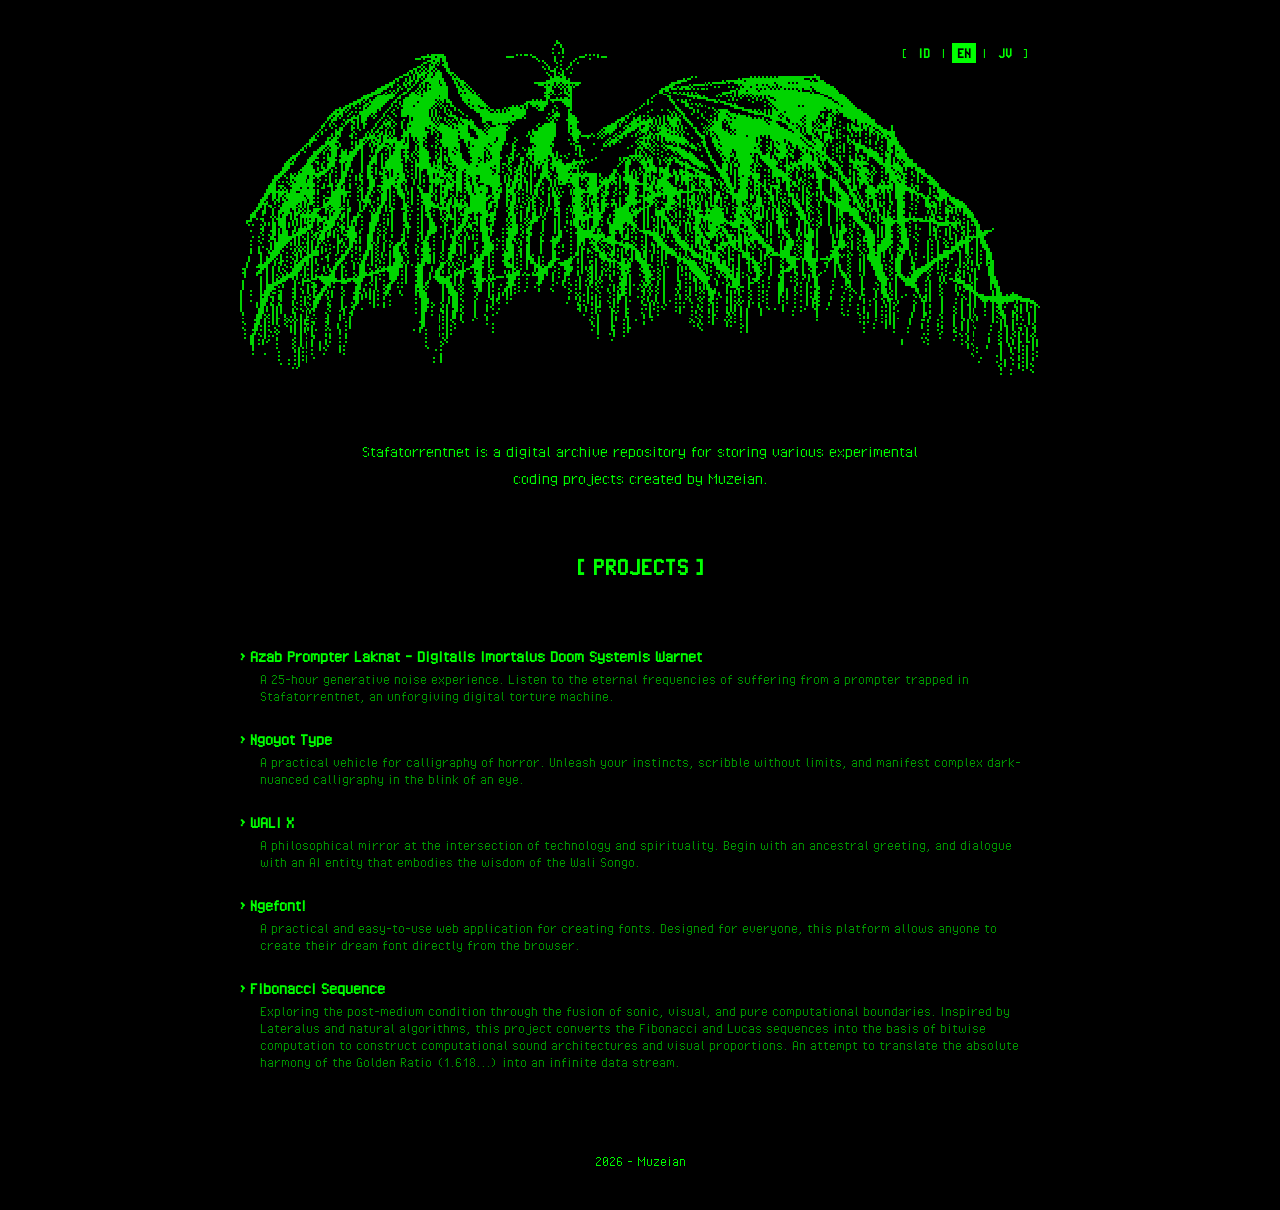
<file: index.html>
<!DOCTYPE html>
<html>
<head>
    <meta charset="UTF-8">
    <title>STAFATORRENTNET - INDEX</title>
  
    <link rel="icon" href="SFN.png" type="image/png">
    
    <style>
        @font-face {
            font-family: 'PixelOperator';
            src: url('PixelOperator.ttf') format('truetype');
            font-weight: normal;
            font-style: normal;
        }

        body {
            background-color: #000000;
            color: #00FF00;
            font-family: 'PixelOperator', "Courier New", Courier, monospace;
            margin: 40px auto;
            max-width: 800px;
            text-align: center;
            font-size: 18px; 
            position: relative;
        }
        
        a {
            color: #00FF00;
            text-decoration: none;
            font-weight: bold;
        }
        
        a:hover {
            color: #000000;
            background-color: #00FF00;
            cursor: pointer;
        }

        .lang-btn.active {
            background-color: #00FF00;
            color: #000000;
        }

        .lang-menu {
            position: absolute;
            top: 0;
            right: 10px;
            font-size: 0.9em;
            padding: 5px 0;
            background-color: #000000;
        }
        
        .lang-menu a {
            padding: 2px 5px;
            margin: 0 2px;
        }

        .intro-text {
            margin: 40px auto 20px auto;
            max-width: 600px;
            line-height: 1.5;
        }

        ul {
            list-style-type: none;
            text-align: left;
            display: inline-block;
            padding: 0;
        }

        li {
            margin: 25px 0;
        }

        .desc {
            display: block;
            margin-top: 5px;
            margin-left: 20px;
            font-size: 0.9em;
            color: #009900;
        }

        .logo {
            max-width: 100%;
            height: auto;
            image-rendering: pixelated; 
        }

        @media (max-width: 850px) {
            .lang-menu {
                position: static;
                display: inline-block;
                margin-bottom: 20px;
            }
        }
    </style>
</head>
<body>

    <center>
        <div class="lang-menu">
            [ <a class="lang-btn" data-lang-target="id" onclick="setLang('id')">ID</a> | 
              <a class="lang-btn" data-lang-target="en" onclick="setLang('en')">EN</a> | 
              <a class="lang-btn" data-lang-target="jv" onclick="setLang('jv')">JV</a> ]
        </div>

        <img src="Logo.png" alt="StafaTorrentNet Logo" class="logo">
        <br><br>
        
        <p class="intro-text" data-i18n="intro">
            Stafatorrentnet adalah repositori arsip digital tempat menyimpan berbagai macam proyek pengkodean eksperimental yang dibuat oleh Muzeian.
        </p>
        
        <br>
        
        <h2 data-i18n="title">[ PROYEK ]</h2>
        
        <ul id="project-list">
            <li>
                <a href="https://stafatorrentnet.github.io/azab-prompter-laknat/">> Azab Prompter Laknat - Digitalis Imortalus Doom Systemis Warnet</a>
                <span class="desc" data-i18n="azab">Pengalaman noise generatif berdurasi 25 jam. Dengarkan frekuensi penderitaan abadi dari seorang prompter yang terjebak di Stafatorrentnet, mesin siksaan digital yang tak kenal ampun.</span>
            </li>
            <li>
                <a href="https://stafatorrentnet.github.io/ngoyot-type/">> Ngoyot Type</a>
                <span class="desc" data-i18n="ngoyot">Wahana kaligrafi kengerian praktis. Bebaskan instingmv, srat sret srot tanpa batasan, dan wujvdkan karya kaligrafi rvwet bernuansa gelap dalam sekedip mata.</span>
            </li>
            <li>
                <a href="https://stafatorrentnet.github.io/wali-x/">> WALI X</a>
                <span class="desc" data-i18n="walix">Sebuah cermin filosofis di persimpangan teknologi dan spiritualitas. Awali dengan sapaan leluhur, dan berdialoglah dengan entitas AI yang mewujudkan kebijaksanaan Wali Songo.</span>
            </li>
            <li>
                <a href="https://stafatorrentnet.github.io/Ngefont/">> Ngefont!</a>
                <span class="desc" data-i18n="ngefont">Aplikasi web pembuat font yang praktis dan mudah digunakan. Dirancang untuk semua kalangan, platform ini memungkinkan siapa saja untuk menciptakan font impian langsung dari browser.</span>
            </li>
            <li>
                <a href="https://stafatorrentnet.github.io/Fibonacci-Sequence">> Fibonacci Sequence</a>
                <span class="desc" data-i18n="fibonacci">Menjelajahi kondisi pasca-wahana melalui peleburan batas antara sonik, visual, dan komputasi murni. Terinspirasi dari Lateralus dan algoritma alam, proyek ini mengonversi deret bilangan Fibonacci dan Lucas menjadi dasar komputasi bitwise untuk merakit arsitektur suara komputasional dan proporsi visual. Sebuah usaha menerjemahkan harmoni absolut Rasio Emas (1.618...) ke dalam aliran data tanpa batas.</span>
            </li>
        </ul>
        
        <br><br>
        <p><small>2026 - Muzeian</small></p>
    </center>

    <script>
        const translations = {
            id: {
                intro: "Stafatorrentnet adalah repositori arsip digital tempat menyimpan berbagai macam proyek pengkodean eksperimental yang dibuat oleh Muzeian.",
                title: "[ PROYEK ]",
                azab: "Pengalaman noise generatif berdurasi 25 jam. Dengarkan frekuensi penderitaan abadi dari seorang prompter yang terjebak di Stafatorrentnet, mesin siksaan digital yang tak kenal ampun.",
                ngoyot: "Wahana kaligrafi kengerian praktis. Bebaskan instingmv, srat sret srot tanpa batasan, dan wujvdkan karya kaligrafi rvwet bernuansa gelap dalam sekedip mata.",
                walix: "Sebuah cermin filosofis di persimpangan teknologi dan spiritualitas. Awali dengan sapaan leluhur, dan berdialoglah dengan entitas AI yang mewujudkan kebijaksanaan Wali Songo.",
                ngefont: "Aplikasi web pembuat font yang praktis dan mudah digunakan. Dirancang untuk semua kalangan, platform ini memungkinkan siapa saja untuk menciptakan font impian langsung dari browser.",
                fibonacci: "Menjelajahi kondisi pasca-wahana melalui peleburan batas antara sonik, visual, dan komputasi murni. Terinspirasi dari Lateralus dan algoritma alam, proyek ini mengonversi deret bilangan Fibonacci dan Lucas menjadi dasar komputasi bitwise untuk merakit arsitektur suara komputasional dan proporsi visual. Sebuah usaha menerjemahkan harmoni absolut Rasio Emas (1.618...) ke dalam aliran data tanpa batas."
            },
            en: {
                intro: "Stafatorrentnet is a digital archive repository for storing various experimental coding projects created by Muzeian.",
                title: "[ PROJECTS ]",
                azab: "A 25-hour generative noise experience. Listen to the eternal frequencies of suffering from a prompter trapped in Stafatorrentnet, an unforgiving digital torture machine.",
                ngoyot: "A practical vehicle for calligraphy of horror. Unleash your instincts, scribble without limits, and manifest complex dark-nuanced calligraphy in the blink of an eye.",
                walix: "A philosophical mirror at the intersection of technology and spirituality. Begin with an ancestral greeting, and dialogue with an AI entity that embodies the wisdom of the Wali Songo.",
                ngefont: "A practical and easy-to-use web application for creating fonts. Designed for everyone, this platform allows anyone to create their dream font directly from the browser.",
                fibonacci: "Exploring the post-medium condition through the fusion of sonic, visual, and pure computational boundaries. Inspired by Lateralus and natural algorithms, this project converts the Fibonacci and Lucas sequences into the basis of bitwise computation to construct computational sound architectures and visual proportions. An attempt to translate the absolute harmony of the Golden Ratio (1.618...) into an infinite data stream."
            },
            jv: {
                intro: "Stafatorrentnet minangka panyimpenan arsip digital kanggo nyimpen macem-macem proyek pengkodean eksperimen sing digawe dening Muzeian.",
                title: "[ PROYEK ]",
                azab: "Pengalaman noise generatif 25 jam. Rungokake frekuensi kasangsaran abadi saka prompter sing kejebak ing Stafatorrentnet, mesin siksaan digital sing tanpa ampun.",
                ngoyot: "Wahana kaligrafi medeni sing praktis. Bebasake instingmu, srat sret srot tanpa wates, lan wujudake karya kaligrafi ruwet sing nggawa nuansa peteng sak kedhepan mripat.",
                walix: "Pangilon filosofis ing persimpangan teknologi lan spiritualitas. Wiwiti kanthi sapaan leluhur, lan dialog karo entitas AI sing mujudake kawicaksanan Wali Songo.",
                ngefont: "Aplikasi web panggawé font sing praktis lan gampang digunakake. Dirancang kanggo sapa wae, platform iki ngidini kabeh wong nggawe font impen langsung saka browser.",
                fibonacci: "Njelajah kahanan pasca-wahana liwat leburan wates antarane sonik, visual, lan komputasi murni. Diilhami saka Lateralus lan algoritma alam, proyek iki ngowahi deret bilangan Fibonacci lan Lucas dadi dhasar komputasi bitwise kanggo ngrakit arsitektur swara komputasional lan proporsi visual. Sawijining upaya nerjemahake harmoni absolut Rasio Emas (1.618...) dadi aliran data tanpa wates."
            }
        };

        function setLang(lang) {
            document.querySelectorAll('[data-i18n]').forEach(el => {
                const key = el.getAttribute('data-i18n');
                if (translations[lang] && translations[lang][key]) {
                    el.innerText = translations[lang][key];
                }
            });

            document.querySelectorAll('.lang-btn').forEach(btn => {
                btn.classList.remove('active');
                if (btn.getAttribute('data-lang-target') === lang) {
                    btn.classList.add('active');
                }
            });

            localStorage.setItem('stafaLang', lang);
        }

        document.addEventListener('DOMContentLoaded', () => {
            const savedLang = localStorage.getItem('stafaLang') || 'en';
            setLang(savedLang);
        });
    </script>
</body>
</html>
</file>
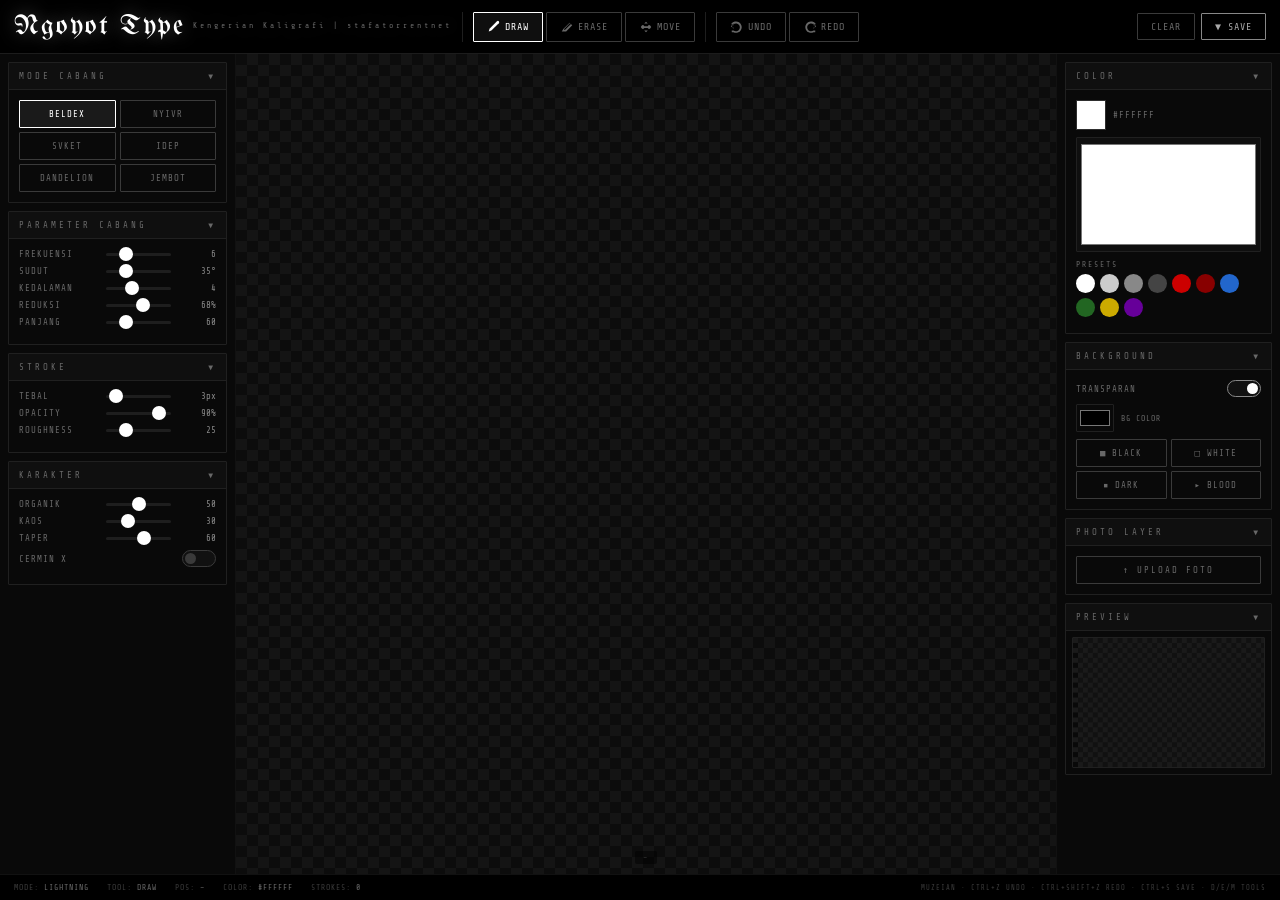
<file: ngoyot-type/index.html>
<!DOCTYPE html>
<html lang="id">
<head>
<meta charset="UTF-8">
<meta name="viewport" content="width=device-width, initial-scale=1.0, user-scalable=no">
<link rel="shortcut icon" href="nt.png" type="image/x-icon">
<title>𝔑𝔤𝔬𝔶𝔬𝔱 𝔗𝔶𝔭𝔢| stafatorrentnet</title>
<link rel="preconnect" href="https://fonts.googleapis.com">
<link href="https://fonts.googleapis.com/css2?family=UnifrakturMaguntia&family=Share+Tech+Mono&display=swap" rel="stylesheet">
<style>
*{box-sizing:border-box;margin:0;padding:0;}
:root{
  --bg:#000;--panel:#090909;--panel2:#0f0f0f;
  --border:#202020;--border2:#2e2e2e;
  --text:#c8c8c8;--dim:#3a3a3a;--bright:#fff;
  --muted:#686868;--red:#aa0000;
}
html,body{width:100%;height:100%;overflow:hidden;background:var(--bg);}
body{display:flex;flex-direction:column;font-family:'Share Tech Mono',monospace;color:var(--text);}

/* ── HEADER ── */
#hdr{
  height:54px;background:var(--bg);border-bottom:1px solid #1c1c1c;
  display:flex;align-items:center;padding:0 14px;gap:10px;flex-shrink:0;
}
#logo{
  font-family:'UnifrakturMaguntia',cursive;font-size:28px;color:#fff;
  letter-spacing:2px;text-shadow:0 0 18px rgba(255,255,255,0.35),0 0 50px rgba(255,255,255,0.08);
  white-space:nowrap;line-height:1;
}
#logo sub{
  font-family:'Share Tech Mono',monospace;font-size:8px;color:var(--muted);
  letter-spacing:3px;vertical-align:middle;margin-left:8px;
}
.vsep{width:1px;height:30px;background:#1e1e1e;flex-shrink:0;}
.hbar{display:flex;align-items:center;gap:3px;}
.hbtn{
  background:none;border:1px solid var(--dim);color:var(--muted);
  font-family:'Share Tech Mono',monospace;font-size:10px;letter-spacing:1px;
  padding:7px 13px;cursor:pointer;border-radius:1px;transition:.12s;
  white-space:nowrap;display:flex;align-items:center;gap:4px;
}
.hbtn svg{width:14px;height:14px;flex-shrink:0;}
.hbtn:hover{border-color:#888;color:#ccc;}
.hbtn.active{border-color:#fff;color:#fff;background:rgba(255,255,255,0.06);}
.hbtn.sv{border-color:#888;color:#aaa;}
.hbtn.sv:hover{background:#fff;color:#000;border-color:#fff;}
.hbtn.cl:hover{border-color:var(--red);color:#cc3333;}
#hdr-r{margin-left:auto;display:flex;gap:6px;align-items:center;}

/* Mobile-only toggle buttons — hidden on desktop */
.mob-panel-btn{display:none;}

/* ── LAYOUT ── */
#wrap{display:flex;flex:1;overflow:hidden;}

/* ── LEFT PANEL ── */
#left{
  width:236px;min-width:236px;background:var(--panel);
  border-right:1px solid #111;display:flex;flex-direction:column;
  overflow:hidden;flex-shrink:0;
}
#ls{flex:1;overflow-y:auto;padding:8px 8px 12px;}
#ls::-webkit-scrollbar{width:3px;}
#ls::-webkit-scrollbar-thumb{background:#1e1e1e;}

/* ── SECTION ── */
.sec{border:1px solid var(--border);border-radius:1px;margin-bottom:8px;overflow:hidden;}
.shd{
  background:var(--panel2);border-bottom:1px solid var(--border);
  padding:8px 10px;font-size:9px;letter-spacing:3px;color:var(--muted);
  text-transform:uppercase;display:flex;align-items:center;
  justify-content:space-between;cursor:pointer;user-select:none;
}
.shd:hover{color:#aaa;}
.shd .arr{transition:.2s;font-size:8px;}
.sec.col .shd .arr{transform:rotate(-90deg);}
.sec.col .sbd{display:none;}
.sbd{padding:10px;}

/* ── MODE GRID ── */
.mgrid{display:grid;grid-template-columns:1fr 1fr;gap:4px;}
.mbtn{
  background:none;border:1px solid var(--dim);color:var(--muted);
  font-family:'Share Tech Mono',monospace;font-size:9px;letter-spacing:1px;
  padding:8px 4px;cursor:pointer;border-radius:1px;text-align:center;
  transition:.12s;text-transform:uppercase;
}
.mbtn:hover{border-color:#888;color:#bbb;}
.mbtn.on{border-color:#fff;color:#fff;background:rgba(255,255,255,0.07);}

/* ── SLIDERS ── */
.sr{display:flex;align-items:center;gap:6px;margin-bottom:7px;}
.sl{font-size:9px;color:var(--muted);letter-spacing:1px;text-transform:uppercase;width:74px;flex-shrink:0;}
.sv2{font-size:9px;color:#888;min-width:32px;text-align:right;flex-shrink:0;}

input[type=range]{
  -webkit-appearance:none;flex:1;height:3px;
  background:#1e1e1e;border-radius:2px;outline:none;cursor:pointer;
  margin:0 7px;
  min-width:0;
}
input[type=range]::-webkit-slider-thumb{
  -webkit-appearance:none;width:14px;height:14px;
  border-radius:50%;background:#fff;cursor:pointer;
}
input[type=range]::-moz-range-thumb{
  width:14px;height:14px;border:none;
  border-radius:50%;background:#fff;cursor:pointer;
}

/* ── TOGGLES ── */
.tr{display:flex;align-items:center;justify-content:space-between;margin-bottom:7px;}
.tl{font-size:9px;color:var(--muted);letter-spacing:1px;text-transform:uppercase;}
.tog{position:relative;width:34px;height:17px;flex-shrink:0;}
.tog input{display:none;}
.tog-t{
  position:absolute;inset:0;background:#111;border:1px solid var(--dim);
  border-radius:9px;cursor:pointer;transition:.2s;
}
.tog-t::after{
  content:'';position:absolute;left:2px;top:2px;
  width:11px;height:11px;background:var(--dim);border-radius:50%;transition:.2s;
}
.tog input:checked+.tog-t{border-color:#888;}
.tog input:checked+.tog-t::after{left:19px;background:#fff;}

/* ── CANVAS AREA ── */
#ca{
  flex:1;position:relative;overflow:hidden;
  background-color:#0c0c0c;
  background-image:
    linear-gradient(45deg,#141414 25%,transparent 25%),
    linear-gradient(-45deg,#141414 25%,transparent 25%),
    linear-gradient(45deg,transparent 75%,#141414 75%),
    linear-gradient(-45deg,transparent 75%,#141414 75%);
  background-size:22px 22px;
  background-position:0 0,0 11px,11px -11px,-11px 0px;
}
#ca.has-bg{
  background:#000;
  background-image:none;
}
#cw{position:absolute;inset:0;z-index:1;}
#cw canvas{position:absolute;top:0;left:0;width:100%;height:100%;}
#ci-pos-bar{
  position:absolute;bottom:10px;left:50%;transform:translateX(-50%);
  font-size:8px;color:var(--dim);letter-spacing:2px;
  pointer-events:none;z-index:10;
  background:rgba(0,0,0,0.5);padding:2px 8px;border-radius:2px;
}

/* ── RIGHT PANEL ── */
#right{
  width:224px;min-width:224px;background:var(--panel);
  border-left:1px solid #111;display:flex;flex-direction:column;
  overflow:hidden;flex-shrink:0;
}
#rs{flex:1;overflow-y:auto;padding:8px 8px 12px;}
#rs::-webkit-scrollbar{width:3px;}
#rs::-webkit-scrollbar-thumb{background:#1e1e1e;}

/* ── COLOR WIDGETS ── */
.cmain{
  width:100%;height:115px;border:1px solid var(--border);border-radius:1px;
  cursor:pointer;padding:2px;background:var(--panel2);display:block;
  margin-bottom:8px;
}
.crow{display:flex;gap:7px;align-items:center;margin-bottom:7px;}
.csw{
  width:30px;height:30px;border-radius:1px;
  border:1px solid var(--border2);cursor:pointer;flex-shrink:0;
}
.chx{font-size:9px;color:var(--muted);letter-spacing:1px;flex:1;}
.pres{display:flex;flex-wrap:wrap;gap:5px;margin-bottom:6px;}
.pd{
  width:19px;height:19px;border-radius:50%;cursor:pointer;
  border:1px solid transparent;transition:.1s;flex-shrink:0;
}
.pd:hover{transform:scale(1.28);border-color:#fff;}

/* ── BG ── */
.abtn{
  width:100%;background:none;border:1px solid var(--dim);color:var(--muted);
  font-family:'Share Tech Mono',monospace;font-size:9px;letter-spacing:2px;
  padding:8px 6px;cursor:pointer;border-radius:1px;transition:.12s;
  text-transform:uppercase;margin-top:5px;display:block;text-align:center;
}
.abtn:hover{border-color:#fff;color:#fff;}
.abtn.danger:hover{border-color:var(--red);color:#cc3333;}

/* ── PREVIEW ── */
#prev{width:100%;border:1px solid var(--border);border-radius:1px;display:block;}

/* ── STATUS BAR ── */
#sb{
  height:26px;background:var(--bg);border-top:1px solid #111;
  display:flex;align-items:center;padding:0 14px;gap:18px;
  font-size:8px;color:var(--dim);letter-spacing:1px;flex-shrink:0;
}
#sb span{color:var(--muted);}

/* ── MOBILE BOTTOM TOOLBAR ── */
#mob-bar{
  display:none;
  height:52px;background:var(--bg);border-top:1px solid #1c1c1c;
  align-items:center;justify-content:space-around;padding:0 8px;flex-shrink:0;
  gap:4px;
}
.mbarbtn{
  background:none;border:1px solid var(--dim);color:var(--muted);
  font-family:'Share Tech Mono',monospace;font-size:8px;letter-spacing:1px;
  padding:6px 10px;cursor:pointer;border-radius:1px;transition:.12s;
  white-space:nowrap;display:flex;flex-direction:column;align-items:center;gap:2px;
  flex:1;
}
.mbarbtn svg{width:16px;height:16px;}
.mbarbtn span{font-size:7px;letter-spacing:1px;}
.mbarbtn:active,.mbarbtn.active{border-color:#fff;color:#fff;background:rgba(255,255,255,0.06);}

/* ── MOB OVERLAY (backdrop) ── */
#mob-overlay{
  display:none;
  position:fixed;inset:0;z-index:150;
  background:rgba(0,0,0,0.65);
  opacity:0;transition:opacity 0.25s;
  pointer-events:none;
}
#mob-overlay.show{opacity:1;pointer-events:auto;}

/* ═══════════════════════════════
   MOBILE RESPONSIVE  ≤ 640px
═══════════════════════════════ */
@media (max-width:640px){

  /* Header: smaller, show only essentials */
  #hdr{
    height:50px;padding:0 10px;gap:6px;
    overflow-x:auto;-webkit-overflow-scrolling:touch;
  }
  #logo{font-size:20px;letter-spacing:1px;}
  #logo sub{display:none;}
  .vsep{display:none;}

  /* Hide desktop tool bar in header — moved to bottom bar */
  #hdr-desktop-tools{display:none;}

  /* Show mobile panel toggle buttons */
  .mob-panel-btn{
    display:flex;background:none;border:1px solid var(--dim);
    color:var(--muted);cursor:pointer;padding:8px 10px;
    border-radius:1px;align-items:center;justify-content:center;
    transition:.12s;flex-shrink:0;
  }
  .mob-panel-btn svg{width:16px;height:16px;}
  .mob-panel-btn:active{border-color:#fff;color:#fff;}

  /* Right side: save + clear only */
  #hdr-r .hbtn-undo-redo{display:none;}

  /* Status bar: hide keyboard hints, show fewer items */
  #sb .sb-hint{display:none;}
  #sb{gap:10px;padding:0 10px;}

  /* Layout: panels become fixed drawers */
  #left{
    position:fixed;top:0;bottom:0;left:0;z-index:200;
    width:min(280px,85vw);min-width:unset;
    transform:translateX(-100%);
    transition:transform 0.25s ease;
    border-right:1px solid #222;
    /* extend below header */
    top:50px;
  }
  #right{
    position:fixed;top:0;bottom:0;right:0;z-index:200;
    width:min(280px,85vw);min-width:unset;
    transform:translateX(100%);
    transition:transform 0.25s ease;
    border-left:1px solid #222;
    top:50px;
  }
  #left.mob-open{transform:translateX(0);}
  #right.mob-open{transform:translateX(0);}

  /* Overlay visible */
  #mob-overlay{display:block;}

  /* Canvas takes full remaining space */
  #ca{width:100%;}

  /* Show mobile bottom toolbar, hide desktop status bar */
  #mob-bar{display:flex;}
  #sb{display:none;}

  /* Range inputs: bigger thumb for touch */
  input[type=range]::-webkit-slider-thumb{width:20px;height:20px;}
  input[type=range]::-moz-range-thumb{width:20px;height:20px;}
  input[type=range]{height:4px;margin:0 10px;}

  /* Toggle bigger tap target */
  .tog{width:42px;height:22px;}
  .tog-t::after{width:14px;height:14px;}
  .tog input:checked+.tog-t::after{left:24px;}

  /* Mode buttons bigger */
  .mbtn{padding:12px 4px;font-size:10px;}

  /* Sliders label shorter */
  .sl{width:64px;font-size:8px;}

  /* Color wheel smaller on mobile */
  .cmain{height:90px;}

  /* Panel scroll area accounts for safe area bottom */
  #ls,#rs{padding-bottom:env(safe-area-inset-bottom,12px);}
}

/* iPhone notch / safe area */
@supports(padding-bottom: env(safe-area-inset-bottom)){
  #mob-bar{padding-bottom:env(safe-area-inset-bottom);}
}
</style>
</head>
<body>

<!-- ══════════ HEADER ══════════ -->
<div id="hdr">

  <!-- Mobile: left panel toggle -->
  <button class="mob-panel-btn" onclick="toggleLeft()" title="Parameter">
    <svg viewBox="0 0 16 16" fill="currentColor"><rect x="1" y="3" width="14" height="1.5" rx=".5"/><rect x="1" y="7.25" width="9" height="1.5" rx=".5"/><rect x="1" y="11.5" width="11" height="1.5" rx=".5"/></svg>
  </button>

  <div id="logo">Ngoyot Type<sub>Kengerian Kaligrafi |  stafatorrentnet</sub></div>

  <!-- Desktop tool buttons -->
  <div id="hdr-desktop-tools" style="display:flex;align-items:center;gap:10px;">
    <div class="vsep"></div>
    <div class="hbar">
      <button class="hbtn active" id="btn-draw" onclick="setTool('draw')">
        <svg viewBox="0 0 16 16" fill="currentColor"><path d="M13.5 1.5a1.5 1.5 0 0 1 0 2.12L5 12.12 2 13l.88-3L11.38 1.5a1.5 1.5 0 0 1 2.12 0z"/></svg>DRAW
      </button>
      <button class="hbtn" id="btn-erase" onclick="setTool('erase')">
        <svg viewBox="0 0 16 16" fill="currentColor"><path d="M2 13h5l7-7-3-3L4 10l-2 3zm9.5-9.5 1 1-7 7-1-1 7-7z"/></svg>ERASE
      </button>
      <button class="hbtn" id="btn-move" onclick="setTool('move')">
        <svg viewBox="0 0 16 16" fill="currentColor"><path d="M8 2l-2 2h4L8 2zm0 12 2-2H6l2 2zM2 8l2 2V6L2 8zm12 0-2-2v4l2-2zm-4-1H6a2 2 0 1 0 0 2h4a2 2 0 1 0 0-2z"/></svg>MOVE
      </button>
    </div>
    <div class="vsep"></div>
    <div class="hbar hbtn-undo-redo">
      <button class="hbtn" onclick="undo()">
        <svg viewBox="0 0 16 16" fill="currentColor"><path d="M1.5 4.5A6.5 6.5 0 1 1 4 14H2v-2h2a4.5 4.5 0 1 0-1.77-3.5H4V10L1 7l3-3v2H2.5a6.52 6.52 0 0 1-.99-2.5z" fill-rule="evenodd"/></svg>UNDO
      </button>
      <button class="hbtn" onclick="redo()">
        <svg viewBox="0 0 16 16" fill="currentColor"><path d="M14.5 4.5A6.5 6.5 0 1 0 12 14h2v-2h-2a4.5 4.5 0 1 1 1.77-3.5H12V10l3-3-3-3v2h1.5a6.52 6.52 0 0 0 .99-2.5z" fill-rule="evenodd"/></svg>REDO
      </button>
    </div>
  </div>

  <div id="hdr-r" style="margin-left:auto;display:flex;gap:6px;align-items:center;">
    <button class="hbtn cl" onclick="clearCanvas()">CLEAR</button>
    <button class="hbtn sv" onclick="savePNG()">▼ SAVE</button>
  </div>

  <!-- Mobile: right panel toggle -->
  <button class="mob-panel-btn" onclick="toggleRight()" title="Color & Preview">
    <svg viewBox="0 0 16 16" fill="currentColor"><circle cx="8" cy="8" r="3.5" fill="none" stroke="currentColor" stroke-width="1.5"/><circle cx="8" cy="8" r="1"/><line x1="8" y1="1" x2="8" y2="4" stroke="currentColor" stroke-width="1.5"/><line x1="8" y1="12" x2="8" y2="15" stroke="currentColor" stroke-width="1.5"/><line x1="1" y1="8" x2="4" y2="8" stroke="currentColor" stroke-width="1.5"/><line x1="12" y1="8" x2="15" y2="8" stroke="currentColor" stroke-width="1.5"/></svg>
  </button>

</div>

<!-- ══════════ BACKDROP ══════════ -->
<div id="mob-overlay" onclick="closeDrawers()"></div>

<div id="wrap">

<!-- ══════════ LEFT ══════════ -->
<div id="left"><div id="ls">

  <div class="sec">
    <div class="shd" onclick="tSec(this)"><span>MODE CABANG</span><span class="arr">▼</span></div>
    <div class="sbd">
      <div class="mgrid">
        <button class="mbtn on" data-m="lightning" onclick="setMode(this)">BELDEX</button>
        <button class="mbtn" data-m="root"      onclick="setMode(this)">NYIVR</button>
        <button class="mbtn" data-m="mycelium"  onclick="setMode(this)">SVKET</button>
        <button class="mbtn" data-m="vessel"    onclick="setMode(this)">IDEP</button>
        <button class="mbtn" data-m="branch"    onclick="setMode(this)">DANDELION</button>
        <button class="mbtn" data-m="chaos"     onclick="setMode(this)">JEMBOT</button>
      </div>
    </div>
  </div>

  <div class="sec">
    <div class="shd" onclick="tSec(this)"><span>PARAMETER CABANG</span><span class="arr">▼</span></div>
    <div class="sbd">
      <div class="sr"><span class="sl">FREKUENSI</span><input type="range" id="p-freq"   min="1"  max="20"  value="6"  oninput="up('d-freq',this.value)">       <span class="sv2" id="d-freq">6</span></div>
      <div class="sr"><span class="sl">SUDUT</span>    <input type="range" id="p-angle"  min="5"  max="120" value="35" oninput="up('d-angle',this.value+'°')"> <span class="sv2" id="d-angle">35°</span></div>
      <div class="sr"><span class="sl">KEDALAMAN</span><input type="range" id="p-depth"  min="1"  max="9"   value="4"  oninput="up('d-depth',this.value)">       <span class="sv2" id="d-depth">4</span></div>
      <div class="sr"><span class="sl">REDUKSI</span>  <input type="range" id="p-reduce" min="30" max="95"  value="68" oninput="up('d-reduce',this.value+'%')"> <span class="sv2" id="d-reduce">68%</span></div>
      <div class="sr"><span class="sl">PANJANG</span>  <input type="range" id="p-len"    min="10" max="200" value="60" oninput="up('d-len',this.value)">         <span class="sv2" id="d-len">60</span></div>
    </div>
  </div>

  <div class="sec">
    <div class="shd" onclick="tSec(this)"><span>STROKE</span><span class="arr">▼</span></div>
    <div class="sbd">
      <div class="sr"><span class="sl">TEBAL</span>    <input type="range" id="p-thick" min="1"  max="40"  value="3"  oninput="up('d-thick',this.value+'px')"> <span class="sv2" id="d-thick">3px</span></div>
      <div class="sr"><span class="sl">OPACITY</span>  <input type="range" id="p-opa"   min="5"  max="100" value="90" oninput="up('d-opa',this.value+'%')">   <span class="sv2" id="d-opa">90%</span></div>
      <div class="sr"><span class="sl">ROUGHNESS</span><input type="range" id="p-rough" min="0"  max="100" value="25" oninput="up('d-rough',this.value)">      <span class="sv2" id="d-rough">25</span></div>
    </div>
  </div>

  <div class="sec">
    <div class="shd" onclick="tSec(this)"><span>KARAKTER</span><span class="arr">▼</span></div>
    <div class="sbd">
      <div class="sr"><span class="sl">ORGANIK</span><input type="range" id="p-org"   min="0" max="100" value="50" oninput="up('d-org',this.value)">   <span class="sv2" id="d-org">50</span></div>
      <div class="sr"><span class="sl">KAOS</span>   <input type="range" id="p-chaos" min="0" max="100" value="30" oninput="up('d-chaos',this.value)"> <span class="sv2" id="d-chaos">30</span></div>
      <div class="sr"><span class="sl">TAPER</span>  <input type="range" id="p-taper" min="0" max="100" value="60" oninput="up('d-taper',this.value)"> <span class="sv2" id="d-taper">60</span></div>
      <div class="tr"><span class="tl">CERMIN X</span><label class="tog"><input type="checkbox" id="t-mirror"><div class="tog-t"></div></label></div>
    </div>
  </div>

</div></div>

<!-- ══════════ CANVAS ══════════ -->
<div id="ca">
  <div id="cw">
    <canvas id="bgc"></canvas><!-- layer 1: foto/bg warna -->
    <canvas id="mc"></canvas> <!-- layer 2: drawing -->
    <canvas id="ov"></canvas> <!-- layer 3: cursor overlay -->
  </div>
  <div id="ci-pos-bar"><span id="ci-pos">–</span></div>
</div>

<!-- ══════════ RIGHT ══════════ -->
<div id="right"><div id="rs">

  <div class="sec">
    <div class="shd" onclick="tSec(this)"><span>COLOR</span><span class="arr">▼</span></div>
    <div class="sbd">
      <div class="crow">
        <div class="csw" id="cswatch" style="background:#fff" onclick="g('cpick').click()"></div>
        <input type="color" id="cpick" value="#ffffff" style="display:none" oninput="setCol(this.value)">
        <span class="chx" id="chex">#FFFFFF</span>
      </div>
      <input type="color" id="cwheel" value="#ffffff" oninput="setCol(this.value)" class="cmain">
      <div style="font-size:8px;color:var(--muted);letter-spacing:2px;margin:4px 0 5px">PRESETS</div>
      <div class="pres">
        <div class="pd" style="background:#fff" onclick="setCol('#ffffff')"></div>
        <div class="pd" style="background:#ccc" onclick="setCol('#cccccc')"></div>
        <div class="pd" style="background:#888" onclick="setCol('#888888')"></div>
        <div class="pd" style="background:#444" onclick="setCol('#444444')"></div>
        <div class="pd" style="background:#c00" onclick="setCol('#cc0000')"></div>
        <div class="pd" style="background:#800" onclick="setCol('#880000')"></div>
        <div class="pd" style="background:#26c" onclick="setCol('#2266cc')"></div>
        <div class="pd" style="background:#262" onclick="setCol('#226622')"></div>
        <div class="pd" style="background:#ca0" onclick="setCol('#ccaa00')"></div>
        <div class="pd" style="background:#609" onclick="setCol('#660099')"></div>
      </div>
    </div>
  </div>

  <div class="sec">
    <div class="shd" onclick="tSec(this)"><span>BACKGROUND</span><span class="arr">▼</span></div>
    <div class="sbd">
      <div class="tr">
        <span class="tl">TRANSPARAN</span>
        <label class="tog"><input type="checkbox" id="t-transp" checked onchange="onTranspChange(this.checked)"><div class="tog-t"></div></label>
      </div>
      <div class="crow" style="margin-top:6px">
        <input type="color" id="bgp" value="#000000"
          oninput="setBg(this.value)"
          style="width:38px;height:28px;border:1px solid var(--border);border-radius:1px;cursor:pointer;padding:1px;background:var(--panel);">
        <span class="chx" style="font-size:8px">BG COLOR</span>
      </div>
      <div class="mgrid" style="margin-top:6px">
        <button class="mbtn" onclick="setBg('#000000')">■ BLACK</button>
        <button class="mbtn" onclick="setBg('#ffffff')">□ WHITE</button>
        <button class="mbtn" onclick="setBg('#111111')">▪ DARK</button>
        <button class="mbtn" onclick="setBg('#1a0000')">▸ BLOOD</button>
      </div>
    </div>
  </div>

  <div class="sec">
    <div class="shd" onclick="tSec(this)"><span>PHOTO LAYER</span><span class="arr">▼</span></div>
    <div class="sbd">
      <input type="file" id="imgUpload" accept="image/*" style="display:none" onchange="loadPhoto(this)">
      <button class="abtn" onclick="g('imgUpload').click()" style="margin-top:0">↑ UPLOAD FOTO</button>
      <button class="abtn danger" id="btnClearPhoto" style="display:none" onclick="clearPhoto()">✕ HAPUS FOTO</button>
      <div id="photoName" style="font-size:8px;color:var(--muted);margin-top:6px;letter-spacing:1px;word-break:break-all;display:none;line-height:1.4"></div>
    </div>
  </div>

  <div class="sec">
    <div class="shd" onclick="tSec(this)"><span>PREVIEW</span><span class="arr">▼</span></div>
    <div class="sbd" style="padding:6px">
      <canvas id="prev" height="130"></canvas>
    </div>
  </div>

</div></div>
</div>

<!-- ══════════ STATUS BAR (desktop) ══════════ -->
<div id="sb">
  <div>MODE: <span id="s-mode">LIGHTNING</span></div>
  <div>TOOL: <span id="s-tool">DRAW</span></div>
  <div>POS: <span id="s-pos">–</span></div>
  <div>COLOR: <span id="s-col">#FFFFFF</span></div>
  <div>STROKES: <span id="s-st">0</span></div>
  <div class="sb-hint" style="margin-left:auto;font-size:7px;color:var(--dim)">MUZEIAN · CTRL+Z UNDO · CTRL+SHIFT+Z REDO · CTRL+S SAVE · D/E/M TOOLS</div>
</div>

<!-- ══════════ MOBILE BOTTOM TOOLBAR ══════════ -->
<div id="mob-bar">
  <button class="mbarbtn active" id="mbtn-draw" onclick="setTool('draw');closeMobActive(this)">
    <svg viewBox="0 0 16 16" fill="currentColor"><path d="M13.5 1.5a1.5 1.5 0 0 1 0 2.12L5 12.12 2 13l.88-3L11.38 1.5a1.5 1.5 0 0 1 2.12 0z"/></svg>
    <span>DRAW</span>
  </button>
  <button class="mbarbtn" id="mbtn-erase" onclick="setTool('erase');closeMobActive(this)">
    <svg viewBox="0 0 16 16" fill="currentColor"><path d="M2 13h5l7-7-3-3L4 10l-2 3zm9.5-9.5 1 1-7 7-1-1 7-7z"/></svg>
    <span>ERASE</span>
  </button>
  <button class="mbarbtn" id="mbtn-move" onclick="setTool('move');closeMobActive(this)">
    <svg viewBox="0 0 16 16" fill="currentColor"><path d="M8 2l-2 2h4L8 2zm0 12 2-2H6l2 2zM2 8l2 2V6L2 8zm12 0-2-2v4l2-2zm-4-1H6a2 2 0 1 0 0 2h4a2 2 0 1 0 0-2z"/></svg>
    <span>MOVE</span>
  </button>
  <button class="mbarbtn" onclick="undo()">
    <svg viewBox="0 0 16 16" fill="currentColor"><path d="M1.5 4.5A6.5 6.5 0 1 1 4 14H2v-2h2a4.5 4.5 0 1 0-1.77-3.5H4V10L1 7l3-3v2H2.5a6.52 6.52 0 0 1-.99-2.5z" fill-rule="evenodd"/></svg>
    <span>UNDO</span>
  </button>
  <button class="mbarbtn" onclick="redo()">
    <svg viewBox="0 0 16 16" fill="currentColor"><path d="M14.5 4.5A6.5 6.5 0 1 0 12 14h2v-2h-2a4.5 4.5 0 1 1 1.77-3.5H12V10l3-3-3-3v2h1.5a6.52 6.52 0 0 0 .99-2.5z" fill-rule="evenodd"/></svg>
    <span>REDO</span>
  </button>
</div>

<script>
/* ─── ELEMENT REFS ─── */
const mc    = document.getElementById('mc'),    ctx = mc.getContext('2d');
const ov    = document.getElementById('ov'),    oct = ov.getContext('2d');
const bgcEl = document.getElementById('bgc'),   bgc = bgcEl.getContext('2d');
const prv   = document.getElementById('prev'),  pct = prv.getContext('2d');
const cw    = document.getElementById('cw');
const caEl  = document.getElementById('ca');

function g(id){ return document.getElementById(id); }
function up(id,v){ g(id).textContent = v; }
function rnd(a,b){ return a + Math.random()*(b-a); }
function clamp(v,a,b){ return Math.max(a,Math.min(b,v)); }
function lerp(a,b,t){ return a + (b-a)*t; }
function hexRgb(h){
  return{ r:parseInt(h.slice(1,3),16), g:parseInt(h.slice(3,5),16), b:parseInt(h.slice(5,7),16) };
}

/* ─── STATE ─── */
let W = 800, H = 600;
let tool = 'draw', mode = 'lightning';
let strokeColor = '#ffffff', bgCol = '#000000', transp = true;
let isDown = false, history = [], redoStack = [], strokeCount = 0;
let curPath = [], lastPath = null;
let mvStart = null, mvSnap = null;
let photoImage = null, hasPhoto = false;

/* ─── INIT CANVAS ─── fills the entire #ca container ─── */
function initCanvas(){
  const r = caEl.getBoundingClientRect();
  W = Math.floor(r.width)  || 800;
  H = Math.floor(r.height) || 600;

  mc.width  = W; mc.height  = H;
  ov.width  = W; ov.height  = H;
  bgcEl.width = W; bgcEl.height = H;

  if(hasPhoto && photoImage) drawPhotoToCanvas();
}

function drawPhotoToCanvas(){
  bgc.clearRect(0,0,W,H);
  const s  = Math.min(W / photoImage.width, H / photoImage.height);
  const sw = photoImage.width  * s;
  const sh = photoImage.height * s;
  bgc.drawImage(photoImage, (W-sw)/2, (H-sh)/2, sw, sh);
}

/* ─── BACKGROUND ─── */
function applyBgToCanvas(){
  if(!transp){
    caEl.style.backgroundColor = bgCol;
    caEl.style.backgroundImage = 'none';
    caEl.classList.add('has-bg');
  } else {
    caEl.style.backgroundColor = '';
    caEl.style.backgroundImage = '';
    caEl.classList.remove('has-bg');
  }
  doPreview();
}

function onTranspChange(checked){
  transp = checked;
  applyBgToCanvas();
}

function setBg(c){
  bgCol = c;
  g('bgp').value = c;
  g('t-transp').checked = false;
  transp = false;
  applyBgToCanvas();
}

/* ─── PHOTO UPLOAD ─── */
function loadPhoto(input){
  if(!input.files || !input.files[0]) return;
  const file = input.files[0];
  const img  = new Image();
  img.onload = () => {
    photoImage = img;
    hasPhoto   = true;
    drawPhotoToCanvas();
    g('btnClearPhoto').style.display = 'block';
    g('photoName').style.display     = 'block';
    g('photoName').textContent       = file.name;
    doPreview();
  };
  img.src = URL.createObjectURL(file);
}

function clearPhoto(){
  bgc.clearRect(0,0,W,H);
  photoImage = null;
  hasPhoto   = false;
  g('btnClearPhoto').style.display = 'none';
  g('photoName').style.display     = 'none';
  g('imgUpload').value = '';
  doPreview();
}

/* ─── UI HELPERS ─── */
function setTool(t){
  tool = t;
  ['draw','erase','move'].forEach(x => {
    const db = g('btn-'+x);
    if(db) db.classList.toggle('active', x===t);
    const mb = g('mbtn-'+x);
    if(mb) mb.classList.toggle('active', x===t);
  });
  ov.style.cursor = t==='move' ? 'grab' : t==='erase' ? 'cell' : 'crosshair';
  g('s-tool').textContent = t.toUpperCase();
}

function closeMobActive(el){
  document.querySelectorAll('.mbarbtn').forEach(b=>b.classList.remove('active'));
  el.classList.add('active');
}

function setMode(el){
  mode = el.dataset.m;
  document.querySelectorAll('.mbtn[data-m]').forEach(b => b.classList.toggle('on', b===el));
  g('s-mode').textContent = mode.toUpperCase();
}

function tSec(h){ h.closest('.sec').classList.toggle('col'); }

function setCol(v){
  strokeColor = v;
  g('cswatch').style.background = v;
  g('chex').textContent = v.toUpperCase();
  g('cpick').value = v;
  g('cwheel').value = v;
  g('s-col').textContent = v.toUpperCase();
}

function clearCanvas(){
  saveH();
  ctx.clearRect(0,0,W,H);
  strokeCount = 0;
  g('s-st').textContent = '0';
  doPreview();
}

function savePNG(){
  const out = document.createElement('canvas');
  out.width = W; out.height = H;
  const c   = out.getContext('2d');
  if(!transp){ c.fillStyle = bgCol; c.fillRect(0,0,W,H); }
  if(hasPhoto) c.drawImage(bgcEl, 0,0);
  c.drawImage(mc, 0,0);
  const a = document.createElement('a');
  a.download = 'ngoyot-' + Date.now() + '.png';
  a.href = out.toDataURL('image/png');
  a.click();
}

/* ─── PARAMS ─── */
function P(){
  return {
    freq:    +g('p-freq').value,
    angle:   +g('p-angle').value * Math.PI/180,
    depth:   +g('p-depth').value,
    reduce:  +g('p-reduce').value / 100,
    baseLen: +g('p-len').value,
    thick:   +g('p-thick').value,
    opa:     +g('p-opa').value / 100,
    rough:   +g('p-rough').value / 100,
    org:     +g('p-org').value / 100,
    chaos:   +g('p-chaos').value / 100,
    taper:   +g('p-taper').value / 100,
    mirror:  g('t-mirror').checked,
  };
}

/* ─── HISTORY ─── */
function saveH(){
  history.push(ctx.getImageData(0,0,W,H));
  if(history.length > 40) history.shift();
  redoStack = [];
}
function undo(){
  if(!history.length) return;
  redoStack.push(ctx.getImageData(0,0,W,H));
  ctx.putImageData(history.pop(), 0,0);
  doPreview();
}
function redo(){
  if(!redoStack.length) return;
  history.push(ctx.getImageData(0,0,W,H));
  ctx.putImageData(redoStack.pop(), 0,0);
  doPreview();
}

/* ─── PREVIEW ─── */
function doPreview(){
  const pw = prv.width = prv.offsetWidth || 200;
  const ph = prv.height = 130;
  pct.clearRect(0,0,pw,ph);
  const cs = 5;
  for(let y=0;y<ph;y+=cs){
    for(let x=(Math.floor(y/cs)%2)*cs;x<pw;x+=cs*2){
      pct.fillStyle='#1a1a1a'; pct.fillRect(x,y,cs,cs);
      pct.fillStyle='#111';    pct.fillRect(x+cs,y,cs,cs);
    }
  }
  if(!transp){ pct.fillStyle=bgCol; pct.fillRect(0,0,pw,ph); }
  const s2 = Math.min(pw/W, ph/H);
  const ox = (pw - W*s2)/2, oy = (ph - H*s2)/2;
  if(hasPhoto) pct.drawImage(bgcEl, ox,oy, W*s2, H*s2);
  pct.drawImage(mc, ox,oy, W*s2, H*s2);
}

/* ─── CANVAS COORDS ─── */
function cpos(e){
  const r  = ov.getBoundingClientRect();
  const sx = W / r.width;
  const sy = H / r.height;
  const cx = (e.touches ? e.touches[0].clientX : e.clientX) - r.left;
  const cy = (e.touches ? e.touches[0].clientY : e.clientY) - r.top;
  return { x: cx*sx, y: cy*sy };
}

/* ─── CURSOR OVERLAY ─── */
function drawCursor(x,y){
  oct.clearRect(0,0,W,H);
  const r = tool==='erase' ? +g('p-thick').value*2.5 : 3;
  oct.beginPath(); oct.arc(x,y,Math.max(r,2),0,Math.PI*2);
  oct.strokeStyle = tool==='erase' ? 'rgba(200,0,0,0.55)' : 'rgba(255,255,255,0.32)';
  oct.lineWidth   = 1; oct.stroke();
}

/* ─── CTX SETUP ─── */
function sc(p,col,w,a){
  ctx.strokeStyle  = col;
  ctx.lineWidth    = Math.max(0.15, w);
  ctx.lineCap      = 'round';
  ctx.lineJoin     = 'round';
  ctx.globalAlpha  = a;
  ctx.shadowBlur   = 0;
}

/* ══════════════════════════════════
   BRANCH ALGORITHMS
══════════════════════════════════ */

/* LIGHTNING — angular ZZ */
function bLightning(x,y,dx,dy,len,w,dep,p,col){
  if(dep<=0||len<1.5) return;
  const dr = dep/p.depth;
  const segCount = Math.max(2, Math.floor(len/12));
  const snapAng  = 15*Math.PI/180;
  let cx=x,cy=y,cdx=dx,cdy=dy;
  ctx.beginPath(); ctx.moveTo(cx,cy);
  for(let i=0;i<segCount;i++){
    if(Math.random()<0.55+p.chaos*0.3){
      const snaps = Math.round(rnd(-2,2))*snapAng*(1+p.chaos);
      const cs=Math.cos(snaps),ss=Math.sin(snaps);
      const ndx=cdx*cs-cdy*ss, ndy=cdx*ss+cdy*cs;
      const nl=Math.sqrt(ndx*ndx+ndy*ndy)||1; cdx=ndx/nl; cdy=ndy/nl;
    }
    cx+=cdx*(len/segCount); cy+=cdy*(len/segCount);
    ctx.lineTo(cx,cy);
  }
  sc(p,col,w*(p.taper?lerp(0.2,1,dr):1), p.opa*(0.35+dr*0.65));
  ctx.stroke(); ctx.shadowBlur=0;
  const nf = p.chaos>0.5&&Math.random()<p.chaos ? 2 : Math.random()<0.6 ? 2 : 1;
  for(let b=0;b<nf;b++){
    if(Math.random()>p.freq/15) continue;
    const ang = (b%2===0?1:-1)*p.angle*(0.8+rnd(0,0.5));
    const cs=Math.cos(ang),ss=Math.sin(ang);
    const ndx=cdx*cs-cdy*ss, ndy=cdx*ss+cdy*cs;
    const nl=Math.sqrt(ndx*ndx+ndy*ndy)||1;
    bLightning(cx,cy,ndx/nl,ndy/nl, len*p.reduce*(0.6+rnd(0,0.3)), w*p.reduce, dep-1,p,col);
  }
}

/* ROOT — fibrous gravity roots */
function bRoot(x,y,dx,dy,len,w,dep,p,col){
  if(dep<=0||len<0.8) return;
  const dr = dep/p.depth;
  const grav = 0.4+p.org*0.6;
  let cdx=dx, cdy=dy+grav;
  const nl0=Math.sqrt(cdx*cdx+cdy*cdy)||1; cdx/=nl0; cdy/=nl0;
  const steps = Math.max(5, Math.floor(len/5));
  let cx=x,cy=y;
  ctx.beginPath(); ctx.moveTo(cx,cy);
  for(let i=0;i<steps;i++){
    cx+=cdx*(len/steps)+rnd(-p.rough*2,p.rough*2);
    cy+=cdy*(len/steps)+rnd(-p.rough,p.rough*2);
    ctx.lineTo(cx,cy);
  }
  sc(p,col,w*(p.taper?lerp(0.1,1,dr):1), p.opa*(0.25+dr*0.75));
  ctx.stroke(); ctx.shadowBlur=0;
  const nf = 3+Math.floor(p.org*5)+Math.floor(p.freq/4);
  for(let b=0;b<nf;b++){
    if(Math.random()>p.freq/15) continue;
    const t   = rnd(0.2,1);
    const bx  = x+(cx-x)*t, by=y+(cy-y)*t;
    const ang = (Math.random()-0.5)*p.angle*2.5;
    const cs=Math.cos(ang),ss=Math.sin(ang);
    const ndx=cdx*cs-cdy*ss, ndy=cdx*ss+cdy*cs;
    const nl=Math.sqrt(ndx*ndx+ndy*ndy)||1;
    bRoot(bx,by,ndx/nl,ndy/nl, len*p.reduce*(0.3+rnd(0,0.5)), w*p.reduce*(0.5+rnd(0,0.4)), dep-1,p,col);
  }
}

/* WEB — geometric spider web */
function bWeb(x,y,dx,dy,len,w,dep,p,col){
  if(dep<=0||len<1.5) return;
  const dr = dep/p.depth;
  const ex=x+dx*len, ey=y+dy*len;
  ctx.beginPath(); ctx.moveTo(x,y); ctx.lineTo(ex,ey);
  sc(p,col,w*(p.taper?lerp(0.2,1,dr):1), p.opa*dr);
  ctx.stroke(); ctx.shadowBlur=0;
  const rings = Math.max(1,Math.floor(dep*0.6));
  for(let r=1;r<=rings;r++){
    const t    = r/(rings+1);
    const rx   = x+dx*len*t, ry=y+dy*len*t;
    const perpX= -dy, perpY=dx;
    const ringR= len*t*(0.3+p.org*0.3);
    const pts  = 4+Math.floor(p.org*4);
    ctx.beginPath();
    for(let i=0;i<=pts;i++){
      const ang=(i/pts)*Math.PI*2;
      const px2=rx+Math.cos(ang)*ringR*0.5+perpX*ringR*(0.5+p.chaos*0.3);
      const py2=ry+Math.sin(ang)*ringR*0.5+perpY*ringR*(0.5+p.chaos*0.3);
      i===0 ? ctx.moveTo(px2,py2) : ctx.lineTo(px2,py2);
    }
    ctx.closePath();
    sc(p,col,w*p.reduce,p.opa*dr*0.4);
    ctx.stroke(); ctx.shadowBlur=0;
  }
  const nf = 2+Math.floor(p.chaos*2);
  for(let b=0;b<nf;b++){
    if(Math.random()>p.freq/13) continue;
    const ang=(b/(nf-1||1)-0.5)*2*p.angle;
    const cs=Math.cos(ang),ss=Math.sin(ang);
    const ndx=dx*cs-dy*ss, ndy=dx*ss+dy*cs;
    bWeb(ex,ey,ndx,ndy, len*p.reduce, w*p.reduce, dep-1,p,col);
  }
}

/* MYCELIUM — curvy wandering net */
function bMycelium(x,y,dx,dy,len,w,dep,p,col){
  if(dep<=0||len<0.8) return;
  const dr = dep/p.depth;
  const steps = Math.max(6, Math.floor(len/4));
  let cx=x,cy=y,cdx=dx,cdy=dy;
  ctx.beginPath(); ctx.moveTo(cx,cy);
  for(let i=0;i<steps;i++){
    const curve=(rnd(-1,1))*p.org*0.12;
    const cs=Math.cos(curve),ss=Math.sin(curve);
    const ndx=cdx*cs-cdy*ss, ndy=cdx*ss+cdy*cs;
    const nl=Math.sqrt(ndx*ndx+ndy*ndy)||1; cdx=ndx/nl; cdy=ndy/nl;
    cx+=cdx*(len/steps)+rnd(-p.rough,p.rough);
    cy+=cdy*(len/steps)+rnd(-p.rough,p.rough);
    ctx.lineTo(cx,cy);
  }
  sc(p,col,w*(p.taper?lerp(0.1,1,dr):1), p.opa*(0.3+dr*0.7));
  ctx.stroke(); ctx.shadowBlur=0;
  const nf=1+Math.floor(p.org*3+p.chaos);
  for(let b=0;b<nf;b++){
    if(Math.random()>p.freq/13) continue;
    const ang=(Math.random()-0.5)*p.angle*2;
    const cs=Math.cos(ang),ss=Math.sin(ang);
    const ndx=cdx*cs-cdy*ss, ndy=cdx*ss+cdy*cs;
    const nl=Math.sqrt(ndx*ndx+ndy*ndy)||1;
    bMycelium(cx,cy,ndx/nl,ndy/nl, len*p.reduce*rnd(0.7,1.1), w*p.reduce, dep-1,p,col);
  }
}

/* VESSEL — Y-fork blood vessels */
function bVessel(x,y,dx,dy,len,w,dep,p,col){
  if(dep<=0||len<0.8) return;
  const dr = dep/p.depth;
  const steps = Math.max(3, Math.floor(len/7));
  let cx=x,cy=y;
  ctx.beginPath(); ctx.moveTo(cx,cy);
  for(let i=0;i<steps;i++){
    cx+=dx*(len/steps)+rnd(-p.rough,p.rough);
    cy+=dy*(len/steps)+rnd(-p.rough,p.rough);
    ctx.lineTo(cx,cy);
  }
  sc(p,col,w*(p.taper?lerp(0.08,1,dr):1), p.opa*(0.5+dr*0.5));
  ctx.stroke(); ctx.shadowBlur=0;
  const baseA = p.angle*(0.25+p.org*0.25);
  [baseA*rnd(0.8,1.1), -baseA*rnd(0.5,0.8)].forEach((ang,bi)=>{
    if(Math.random()>p.freq/14) return;
    const cs=Math.cos(ang),ss=Math.sin(ang);
    const ndx=dx*cs-dy*ss, ndy=dx*ss+dy*cs;
    const nl=Math.sqrt(ndx*ndx+ndy*ndy)||1;
    const ratio=bi===0?1:0.7;
    bVessel(cx,cy,ndx/nl,ndy/nl, len*p.reduce*ratio, w*p.reduce*ratio, dep-1,p,col);
  });
}

/* BRANCH — upward tree */
function bBranch(x,y,dx,dy,len,w,dep,p,col){
  if(dep<=0||len<1) return;
  const dr   = dep/p.depth;
  const anti = -0.25-p.org*0.35;
  let cdx=dx,cdy=dy+anti;
  const nl0=Math.sqrt(cdx*cdx+cdy*cdy)||1; cdx/=nl0; cdy/=nl0;
  const steps = Math.max(3, Math.floor(len/7));
  let cx=x,cy=y;
  ctx.beginPath(); ctx.moveTo(cx,cy);
  for(let i=0;i<steps;i++){
    cx+=cdx*(len/steps)+rnd(-p.rough*2,p.rough*2);
    cy+=cdy*(len/steps)+rnd(-p.rough*0.5,p.rough);
    ctx.lineTo(cx,cy);
  }
  sc(p,col,w*(p.taper?lerp(0.1,1,dr):1), p.opa*(0.4+dr*0.6));
  ctx.stroke(); ctx.shadowBlur=0;
  const nf=2+Math.floor(p.org*2);
  for(let b=0;b<nf;b++){
    if(Math.random()>p.freq/14) continue;
    const ang=(b/(nf-1||1)-0.5)*2*p.angle*rnd(0.6,1.2);
    const cs=Math.cos(ang),ss=Math.sin(ang);
    const ndx=cdx*cs-cdy*ss, ndy=cdx*ss+cdy*cs;
    const nl=Math.sqrt(ndx*ndx+ndy*ndy)||1;
    bBranch(cx,cy,ndx/nl,ndy/nl, len*p.reduce*rnd(0.6,0.9), w*p.reduce, dep-1,p,col);
  }
}

/* CHAOS — rough pencil scrawl */
function bChaos(x,y,dx,dy,len,w,dep,p,col){
  if(dep<=0||len<0.8) return;
  const dr     = dep/p.depth;
  const nLines = 2+Math.floor(p.chaos*5);
  for(let l=0;l<nLines;l++){
    const offX=rnd(-w*2,w*2), offY=rnd(-w*2,w*2);
    const cdx2=dx+rnd(-0.5,0.5)*p.chaos, cdy2=dy+rnd(-0.5,0.5)*p.chaos;
    const nl2=Math.sqrt(cdx2*cdx2+cdy2*cdy2)||1;
    const steps = Math.max(4, Math.floor(len/3));
    let cx=x+offX,cy=y+offY;
    ctx.beginPath(); ctx.moveTo(cx,cy);
    for(let i=0;i<steps;i++){
      cx+=cdx2/nl2*(len/steps)+rnd(-p.rough*7,p.rough*7);
      cy+=cdy2/nl2*(len/steps)+rnd(-p.rough*7,p.rough*7);
      ctx.lineTo(cx,cy);
    }
    sc(p,col, w*rnd(0.2,1.4)*(p.taper?lerp(0.1,1,dr):1), p.opa*rnd(0.15,0.7));
    ctx.stroke(); ctx.shadowBlur=0;
  }
  if(dep>1&&Math.random()<p.freq/18){
    const ang=(Math.random()-0.5)*Math.PI*(0.5+p.chaos);
    const cs=Math.cos(ang),ss=Math.sin(ang);
    const ndx=dx*cs-dy*ss, ndy=dx*ss+dy*cs;
    const nl=Math.sqrt(ndx*ndx+ndy*ndy)||1;
    bChaos(x+rnd(-4,4),y+rnd(-4,4),ndx/nl,ndy/nl, len*p.reduce*rnd(0.4,0.85), w*p.reduce, dep-1,p,col);
  }
}

function spawn(x,y,dx,dy,len,w,dep,p,col){
  switch(mode){
    case 'lightning': bLightning(x,y,dx,dy,len,w,dep,p,col); break;
    case 'root':      bRoot(x,y,dx,dy,len,w,dep,p,col);      break;
    case 'web':       bWeb(x,y,dx,dy,len,w,dep,p,col);       break;
    case 'mycelium':  bMycelium(x,y,dx,dy,len,w,dep,p,col);  break;
    case 'vessel':    bVessel(x,y,dx,dy,len,w,dep,p,col);    break;
    case 'branch':    bBranch(x,y,dx,dy,len,w,dep,p,col);    break;
    case 'chaos':     bChaos(x,y,dx,dy,len,w,dep,p,col);     break;
  }
}

function renderPath(path,p){
  if(path.length<2) return;
  for(let i=1;i<path.length;i++){
    const a=path[i-1], b=path[i];
    const ddx=b.x-a.x, ddy=b.y-a.y;
    const dist=Math.sqrt(ddx*ddx+ddy*ddy);
    if(dist<1) continue;
    const ndx=ddx/dist, ndy=ddy/dist;
    ctx.beginPath(); ctx.moveTo(a.x,a.y); ctx.lineTo(b.x,b.y);
    sc(p,strokeColor,p.thick,p.opa); ctx.stroke(); ctx.shadowBlur=0;
    if(Math.random()<p.freq/20){
      const mx=(a.x+b.x)/2, my=(a.y+b.y)/2;
      spawn(mx,my,ndx,ndy, p.baseLen, p.thick*p.reduce, p.depth, p, strokeColor);
      if(p.mirror) spawn(W-mx,my,-ndx,ndy, p.baseLen, p.thick*p.reduce, p.depth, p, strokeColor);
    }
  }
  ctx.globalAlpha=1; ctx.shadowBlur=0;
}

/* ─── MOUSE EVENTS ─── */
ov.addEventListener('mousedown',e=>{
  const pt = cpos(e);
  if(tool==='move'){
    mvStart = pt;
    mvSnap  = ctx.getImageData(0,0,W,H);
    ov.style.cursor = 'grabbing';
    return;
  }
  isDown = true; saveH(); curPath = [pt];
});

ov.addEventListener('mousemove',e=>{
  const pt = cpos(e);
  g('s-pos').textContent  = ~~pt.x+','+~~pt.y;
  g('ci-pos').textContent = ~~pt.x+','+~~pt.y;
  drawCursor(pt.x, pt.y);

  if(tool==='move' && mvStart && mvSnap){
    const ddx=pt.x-mvStart.x, ddy=pt.y-mvStart.y;
    ctx.clearRect(0,0,W,H);
    ctx.putImageData(mvSnap, ~~ddx, ~~ddy);
    doPreview(); return;
  }
  if(!isDown) return;
  if(tool==='erase'){
    const r = +g('p-thick').value * 2.5;
    ctx.globalCompositeOperation = 'destination-out';
    ctx.beginPath(); ctx.arc(pt.x,pt.y,r,0,Math.PI*2);
    ctx.fillStyle = 'rgba(0,0,0,1)'; ctx.fill();
    ctx.globalCompositeOperation = 'source-over';
    doPreview(); return;
  }
  curPath.push(pt);
  if(curPath.length>=2){
    renderPath([curPath[curPath.length-2], curPath[curPath.length-1]], P());
    doPreview();
  }
});

ov.addEventListener('mouseup',e=>{
  if(tool==='move' && mvStart){
    mvStart = null; mvSnap = null;
    ov.style.cursor = 'grab';
    doPreview(); return;
  }
  if(!isDown) return;
  isDown = false;
  if(curPath.length){ lastPath=[...curPath]; strokeCount++; g('s-st').textContent=strokeCount; }
  curPath = []; ctx.globalAlpha=1; doPreview();
});

ov.addEventListener('mouseleave',()=>{
  oct.clearRect(0,0,W,H);
  if(isDown){ isDown=false; ctx.globalAlpha=1; doPreview(); }
  if(mvStart){ mvStart=null; mvSnap=null; }
});

/* ─── TOUCH EVENTS ─── */
ov.addEventListener('touchstart',e=>{
  e.preventDefault();
  const pt=cpos(e);
  if(tool==='move'){
    mvStart = pt;
    mvSnap  = ctx.getImageData(0,0,W,H);
    return;
  }
  isDown=true; saveH(); curPath=[pt];
},{passive:false});

ov.addEventListener('touchmove',e=>{
  e.preventDefault();
  const pt=cpos(e);
  g('ci-pos').textContent = ~~pt.x+','+~~pt.y;

  if(tool==='move' && mvStart && mvSnap){
    const ddx=pt.x-mvStart.x, ddy=pt.y-mvStart.y;
    ctx.clearRect(0,0,W,H);
    ctx.putImageData(mvSnap, ~~ddx, ~~ddy);
    doPreview(); return;
  }
  if(tool==='erase'){
    const r = +g('p-thick').value * 2.5;
    ctx.globalCompositeOperation = 'destination-out';
    ctx.beginPath(); ctx.arc(pt.x,pt.y,r,0,Math.PI*2);
    ctx.fillStyle='rgba(0,0,0,1)'; ctx.fill();
    ctx.globalCompositeOperation='source-over';
    doPreview(); return;
  }
  curPath.push(pt);
  if(curPath.length>=2){
    renderPath([curPath[curPath.length-2],pt],P()); doPreview();
  }
},{passive:false});

ov.addEventListener('touchend',e=>{
  e.preventDefault();
  if(tool==='move' && mvStart){
    mvStart=null; mvSnap=null; doPreview(); return;
  }
  if(!isDown) return;
  isDown=false;
  if(curPath.length){ lastPath=[...curPath]; strokeCount++; g('s-st').textContent=strokeCount; }
  curPath=[]; ctx.globalAlpha=1; doPreview();
},{passive:false});

/* ─── KEYBOARD ─── */
document.addEventListener('keydown',e=>{
  const ctrl = e.ctrlKey || e.metaKey;
  if(ctrl && e.shiftKey && (e.key==='z'||e.key==='Z')){ e.preventDefault(); redo(); return; }
  if(ctrl && e.key==='z'){ e.preventDefault(); undo(); return; }
  if(ctrl && e.key==='y'){ e.preventDefault(); redo(); return; }
  if(ctrl && e.key==='s'){ e.preventDefault(); savePNG(); return; }
  if(!ctrl){
    if(e.key==='d') setTool('draw');
    if(e.key==='e') setTool('erase');
    if(e.key==='m') setTool('move');
  }
});

/* ─── RESIZE ─── */
window.addEventListener('resize',()=>{
  const snap  = ctx.getImageData(0,0,W,H);
  const bgSnap = bgc.getImageData(0,0,W,H);
  initCanvas();
  ctx.putImageData(snap,0,0);
  if(hasPhoto) bgc.putImageData(bgSnap,0,0);
  doPreview();
});

/* ─── MOBILE DRAWER FUNCTIONS ─── */
function toggleLeft(){
  const left = g('left');
  const overlay = g('mob-overlay');
  const isOpen = left.classList.contains('mob-open');
  closeDrawers();
  if(!isOpen){
    left.classList.add('mob-open');
    overlay.classList.add('show');
  }
}

function toggleRight(){
  const right = g('right');
  const overlay = g('mob-overlay');
  const isOpen = right.classList.contains('mob-open');
  closeDrawers();
  if(!isOpen){
    right.classList.add('mob-open');
    overlay.classList.add('show');
  }
}

function closeDrawers(){
  g('left').classList.remove('mob-open');
  g('right').classList.remove('mob-open');
  g('mob-overlay').classList.remove('show');
}

/* ─── BOOT ─── */
initCanvas();
setCol('#ffffff');
setTimeout(doPreview, 150);
</script>
</body>
</html>
</file>
